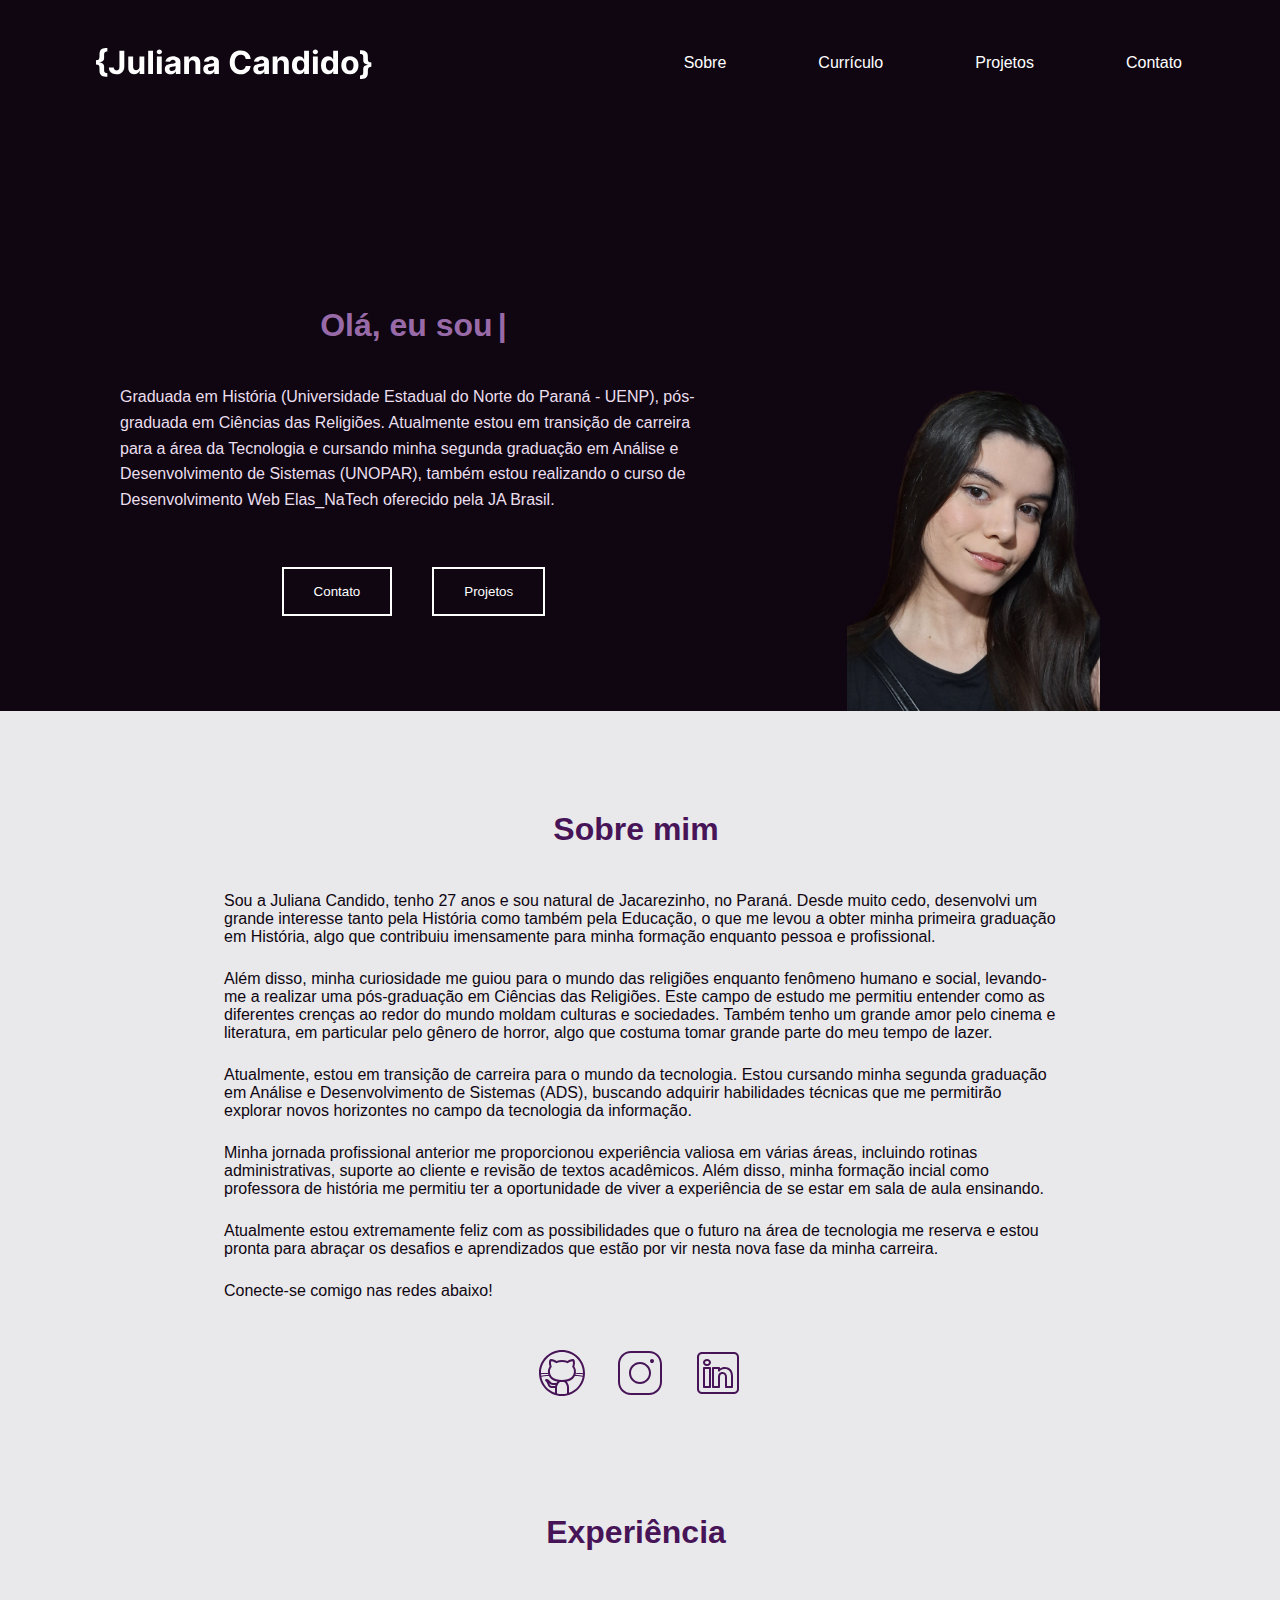
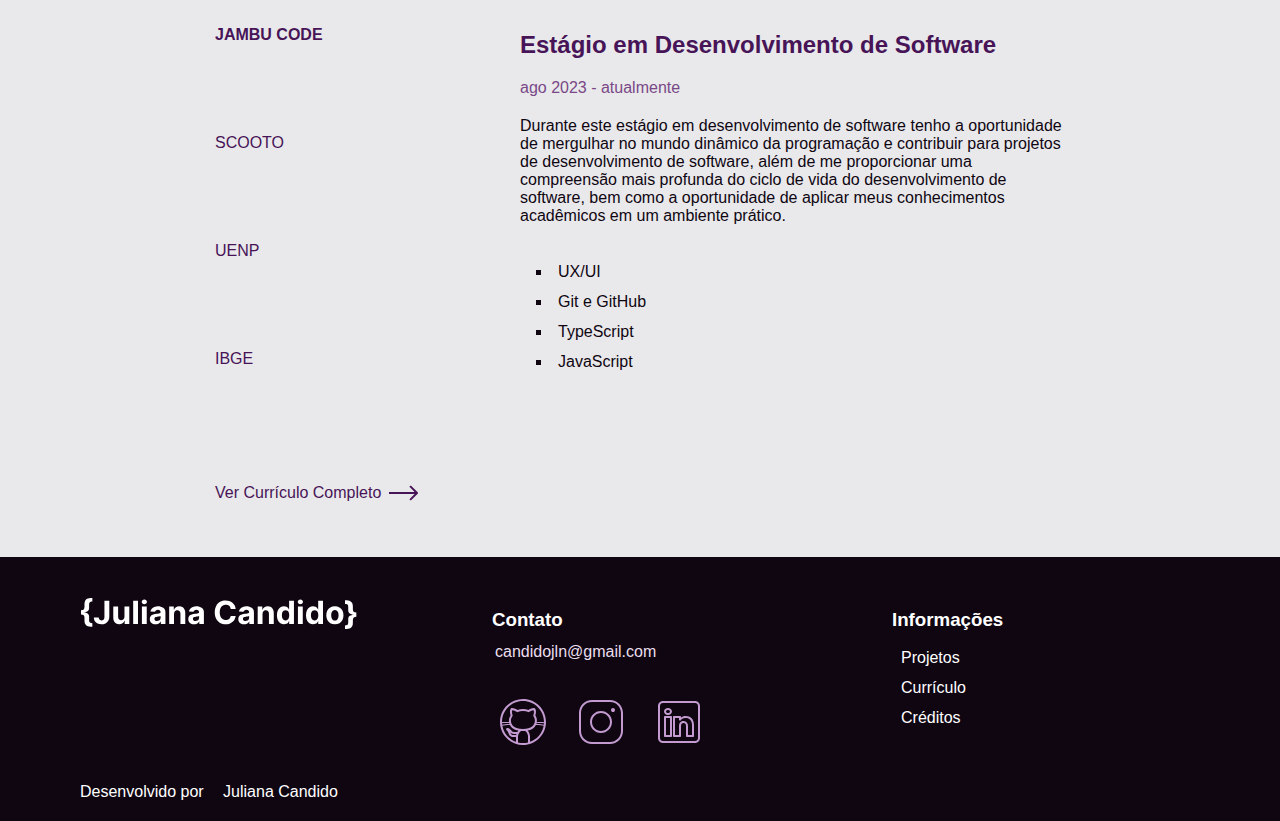
<file: index.html>
<!DOCTYPE html>
<html lang="en">
<head>
    <meta charset="UTF-8">
    <meta name="viewport" content="width=device-width, initial-scale=1.0">
    <title>Juliana Candido</title>
    <link rel="stylesheet" href="css/style.css">
    <link rel="shortcut icon" href="img/JC.svg" type="image/x-icon">
</head>
<body>
    <!-- cabeçario e barra de navegação inicial -->
    <header class="header-bg">
        <div class="header-container">
            <a href="index.html"> 
                <img src="img/{Juliana Candido}.svg" alt="Juliana Candido">
            </a>
            <nav>
                <ul class="header-menu cor0">
                    <li><a href="#sobre">Sobre</a></li>
                    <li><a href="curriculo.html" target="_blank">Currículo</a></li>
                    <li><a href="projetos.html">Projetos</a></li>
                    <li><a href="contato.html">Contato</a></li>
                </ul>
            </nav>
        </div>
    </header>

    <!-- conteudo principal -->
    <main>
        <!-- introdução -->
        <div class="introducao-container">
            <div class="texto-container">
                <h1 class="cor02 tx-01">Olá, eu sou a Juliana Candido.</h1>
                <p class="cor01 tx-04">Graduada em História (Universidade Estadual do Norte do Paraná - UENP), pós-graduada em Ciências das Religiões. Atualmente estou em transição de carreira para a área da Tecnologia e cursando minha segunda graduação em Análise e Desenvolvimento de Sistemas (UNOPAR), também estou realizando o curso de Desenvolvimento Web Elas_NaTech oferecido pela JA Brasil.</p>

                <div class="botao">
                    <button class="button-2"><a href="contato.html">Contato</a></button>
                    <button class="button-2"><a href="projetos.html">Projetos</a></button>
                </div>
            </div>
            <div class="imagem-container">
                <img src="img/juliana-removebg.png" alt="Foto de uma jovem de cabelo castanho liso vestindo uma blusa preta">
        </div>
    </div>

        <!-- sobre mim -->
        <div id="sobre" class="sobre-container">
            <h2 class="sobre tx-02 cor04">Sobre mim</h2>
            <p>Sou a Juliana Candido, tenho 27 anos e sou natural de Jacarezinho, no Paraná. Desde muito cedo, desenvolvi um grande interesse tanto pela História como também pela Educação, o que me levou a obter minha primeira graduação em História, algo que contribuiu imensamente para minha formação enquanto pessoa e profissional.</p>
            <p>Além disso, minha curiosidade me guiou para o mundo das religiões enquanto fenômeno humano e social, levando-me a realizar uma pós-graduação em Ciências das Religiões. Este campo de estudo me permitiu entender como as diferentes crenças ao redor do mundo moldam culturas e sociedades. Também tenho um grande amor pelo cinema e literatura, em particular pelo gênero de horror, algo que costuma tomar grande parte do meu tempo de lazer.</p>
            <p>Atualmente, estou em transição de carreira para o mundo da tecnologia. Estou cursando minha segunda graduação em Análise e Desenvolvimento de Sistemas (ADS), buscando adquirir habilidades técnicas que me permitirão explorar novos horizontes no campo da tecnologia da informação.
            <p>Minha jornada profissional anterior me proporcionou experiência valiosa em várias áreas, incluindo rotinas administrativas, suporte ao cliente e revisão de textos acadêmicos. Além disso, minha formação incial como professora de história me permitiu ter a oportunidade de viver a experiência de se estar em sala de aula ensinando.
            <p>Atualmente estou extremamente feliz com as possibilidades que o futuro na área de tecnologia me reserva e estou pronta para abraçar os desafios e aprendizados que estão por vir nesta nova fase da minha carreira.</p>
            <p>Conecte-se comigo nas redes abaixo!</p>

            </p>
            </p>
            <ul class="redes">
                <li>
                    <a href="https://github.com/candidojuliana" target="_blank"><img src="img/icone-github2.svg" alt=""></a>
                </li>
                <li>
                    <a href="https://instagram.com/morticiane" target="_blank"><img src="img/icone-instagram2.svg" alt=""></a>
                </li>
                <li>
                    <a href="https://www.linkedin.com/in/juliana-santos-candido/" target="_blank"><img src="img/icone-linkedin2.svg" alt=""></a>
                </li>
            </ul>
        </div>

        <!-- Experiência -->
        <h2 class="experiencia tx-02 cor04">Experiência</h2>
        <div class="experiencia-container">
                <div class="esquerdo">
                    <div class="titulo">
                        <button id="btn1" class="botao bold cor04" onclick="mostrarConteudo('conteudo1')">Jambu Code</button>
                    </div>
                    <div class="titulo">
                        <button id="btn2" class="botao cor04" onclick="mostrarConteudo('conteudo2')">Scooto</button>
                    </div>
                    <div class="titulo">
                        <button id="btn3" class="botao cor04" onclick="mostrarConteudo('conteudo3')">UENP</button>
                    </div>
                    <div class="titulo">
                        <button id="btn4" class="botao cor04" onclick="mostrarConteudo('conteudo4')">IBGE</button>
                    </div>
                </div>
                <div class="direito">
                    <div id="conteudo1" class="conteudo">
                        <h2 class="cor04">Estágio em Desenvolvimento de Software</h2>
                        <span class="cor03">ago 2023 - atualmente</span>
                        <p>Durante este estágio em desenvolvimento de software tenho a oportunidade de mergulhar no mundo dinâmico da programação e contribuir para projetos de desenvolvimento de software, além de me proporcionar uma compreensão mais profunda do ciclo de vida do desenvolvimento de software, bem como a oportunidade de aplicar meus conhecimentos acadêmicos em um ambiente prático.</p>

                        <ul class="ferramentas">
                            <li>UX/UI</li>
                            <li>Git e GitHub</li>
                            <li>TypeScript</li>
                            <li>JavaScript</li>
                            
                        </ul>
                    </div>
                    <div id="conteudo2" class="conteudo" style="display: none;">
                        <h2 class="cor04">CX Analyst</h2>
                        <span class="cor03">jun 2022 - atualmente</span>
                        <p>Atuo na operação de CX de uma FinTech que oferece contas digitais para pequenas e médias empresas. As atividades exigem o aprendizado constante de novos processos internos e regulamentações governamentais. Além disso, a habilidade para o trabalho em equipe é essencial para resolução de diferentes problemas nas atividades diárias.</p>
                        <ul class="ferramentas">
                            <li>Comunicação</li>
                            <li>Trabalho em equipe</li>
                            <li>Retool</li>
                            <li>Front (software)</li>
                            
                        </ul>
                    </div>
                    <div id="conteudo3" class="conteudo" style="display: none;">
                        <h2 class="cor04">Estágio</h2>
                        <span class="cor03">mar 2018 - mar 2019</span>
                        <p>Responsável por realizar a maior parte atividades relacionadas à emissão e controle de documentos do curso de Direito da              instituição, gerenciando o sistema acadêmico e o arquivo do campus, de acordo com o calendário acadêmico. Participei do Censo do Ensino Superior, a pesquisa mais abrangente sobre instituições de ensino superior no Brasil. Auxiliei também no processo de migração do sistema acadêmico em estreita colaboração com administradores do sistema, introduzindo e revisando os dados dos alunos no novo sistema, seguindo cada etapa do fluxo de migração.
</p>
                    <ul class="ferramentas">
                            <li>Comunicação</li>
                            <li>Trabalho em equipe</li>
                            <li>Suap</li>
                    </ul>
                    </div>
                    <div id="conteudo4" class="conteudo" style="display: none;">
                        <h2 class="cor04">Agente Censitário Supervisor</h2>
                        <span class="cor03">set 2017 - fev 2018</span>
                        <p>Trabalhei no Censo Agropecuário do IBGE, sendo responsável por pesquisar, supervisionar e coletar dados sobre a produção agropecuária brasileira. As atividades realizadas incluíam supervisão em campo dos recenseadores, monitoramentos, supervisão e gerenciamento da coleta de dados utilizando o sistema do Instituto, objetivando sempre a qualidade e precisão dos dados coletados, além do cumprimento dos prazos definidos para a execução de cada fase do Censo.</p>

                    <ul class="ferramentas">
                        <li>Comunicação</li>
                        <li>Trabalho em equipe</li>
                        <li>Supervisão</li>
                    </ul>
                    </div>
                </div>
                <div class="curriculo-comp">
                    <a class="cor04" href="curriculo.html" target="_blank">Ver Currículo Completo</a>
                </div>
            </div>

            </main>

            <!-- rodapé -->
            <footer class="rodape">
                <div class="logo-rodape">
                    <img src="img/{Juliana Candido}.svg" alt="Juliana Candido">
                </div>
                <div id="contato" class="contato-container">
                        <div class="footer-contato">
                            <div class="email">
                                <h3 class="cor0">Contato</h3>
                                <a class="cor01"         href="mailto:candidojln@gmail.com">candidojln@gmail.com</a></li>
                            </div>
                                <div>
                                    <ul class="footer-redes">
                                        <li>
                                            <a href="https://github.com/candidojuliana" target="_blank"><img src="img/icone-github1.svg" alt=""></a>
                                        </li>
                                        <li>
                                            <a href="https://instagram.com/morticiane" target="_blank"><img src="img/icone-instagram1.svg" alt=""></a>
                                        </li>
                                        <li>
                                            <a href="https://www.linkedin.com/in/juliana-santos-candido/" target="_blank"><img src="img/icone-linkedin1.svg" alt=""></a>
                                        </li>
                                    </ul>
                                </div>
                            </div>
            </div>
                <div class="informacoes">
                    <h3 class=  "cor0">Informações</h3>
                    <ul>
                        <li><a class="cor0" href="projetos.html" target="_blank">Projetos</a></li>
                        <li><a class="cor0" href="curriculo.html" target="_blank">Currículo</a></li>
                        <li><a class="cor0" href="creditos.html" target="_blank">Créditos</a></li>
                        
                    </ul>
                </div>
                    <div class="autoria">
                        <p class="detalhes-autoria cor0">Desenvolvido por <a class="detalhes-autoria" href="https://github.com/candidojuliana" target="_blank">Juliana Candido</a></p>
                        </div>
                </footer>
            
    <script src="js/script.js"></script>

    
</body>
</html>
</file>
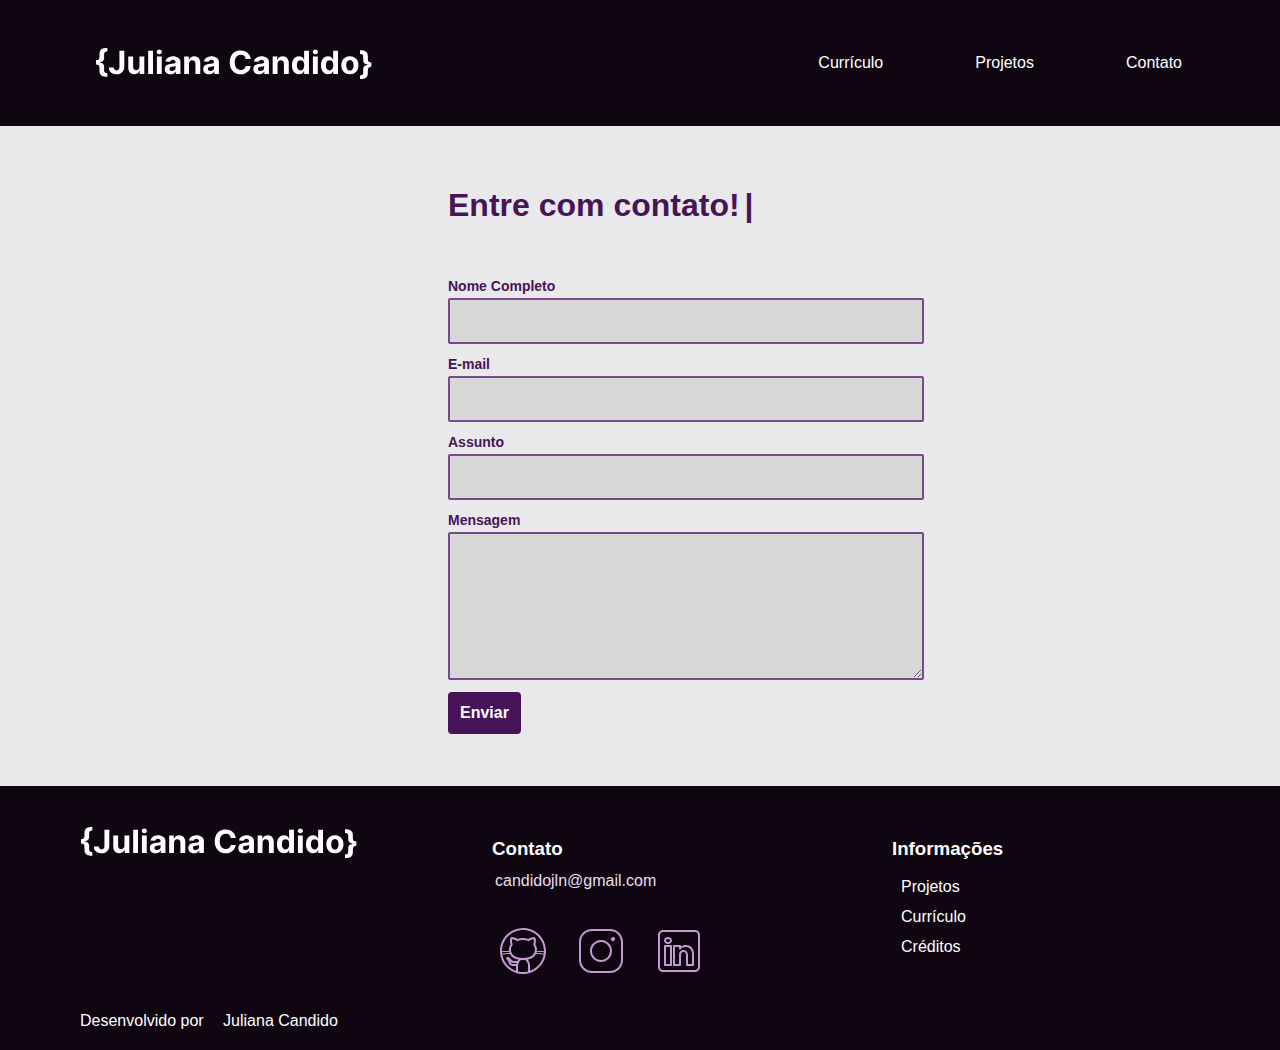
<file: contato.html>
<!DOCTYPE html>
<html lang="en">
<head>
    <meta charset="UTF-8">
    <meta name="viewport" content="width=device-width, initial-scale=1.0">
    <title>Juliana Candido</title>
    <link rel="stylesheet" href="css/style.css">
    <link rel="shortcut icon" href="img/JC.svg" type="image/x-icon">
</head>
<body>
    <header class="header-bg">
        <div class="header-container">
            <a href="index.html"> 
                <img src="img/{Juliana Candido}.svg" alt="Juliana Candido">
            </a>
            <nav>
                <ul class="header-menu cor0">
                    <li><a href="curriculo.html" target="_blank">Currículo</a></li>
                    <li><a href="projetos.html">Projetos</a></li>
                    <li><a href="contato.html">Contato</a></li>
                </ul>
            </nav>
        </div>
    </header>
    <main>
        <div class="formulario">
            <h1 class="cor04">Entre com contato!</h1>
            <form action="mailto:candidojln@gmail.com" method="post" enctype="text/plain">
                    <div class="campo">
                        <label class="color-1">Nome Completo</label>
                        <input type="text" name="Nome" id="nome" required>
                    </div>
                <div class="campo">
                    <label class="color-1">E-mail</label>
                    <input type="email" name="email" id="email" required>
                </div>
                <div class="campo">
                    <label class="color-1">Assunto</label>
                    <input type="text" name="assunto" id="assunto" required>
                </div>
                <div class="campo">
                    <label  class="color-1">Mensagem</label>
                    <textarea name="Mensagem" id="mensagem" cols="30" rows="6"></textarea>
                    <button class="botao-forms" type="submit">Enviar</button>
                </div>
            </form>
        </div>
    </main>

<footer class="rodape">
                <div class="logo-rodape">
                    <img src="img/{Juliana Candido}.svg" alt="Juliana Candido">
                </div>
                <div id="contato" class="contato-container">
                        <div class="footer-contato">
                            <div class="email">
                                <h3 class="cor0">Contato</h3>
                                <a class="cor01"         href="mailto:candidojln@gmail.com">candidojln@gmail.com</a></li>
                            </div>
                                <div>
                                    <ul class="footer-redes">
                                        <li>
                                            <a href="https://github.com/candidojuliana" target="_blank"><img src="img/icone-github1.svg" alt=""></a>
                                        </li>
                                        <li>
                                            <a href="https://instagram.com/morticiane" target="_blank"><img src="img/icone-instagram1.svg" alt=""></a>
                                        </li>
                                        <li>
                                            <a href="https://www.linkedin.com/in/juliana-santos-candido/" target="_blank"><img src="img/icone-linkedin1.svg" alt=""></a>
                                        </li>
                                    </ul>
                                </div>
                            </div>
            </div>
                <div class="informacoes">
                    <h3 class=  "cor0">Informações</h3>
                    <ul>
                        <li><a class="cor0" href="projetos.html" target="_blank">Projetos</a></li>
                        <li><a class="cor0" href="curriculo.html" target="_blank">Currículo</a></li>
                        <li><a class="cor0" href="creditos.html" target="_blank">Créditos</a></li>
                        
                    </ul>
                </div>
                    <div class="autoria">
                        <p class="detalhes-autoria cor0">Desenvolvido por <a class="detalhes-autoria" href="https://github.com/candidojuliana" target="_blank">Juliana Candido</a></p>
                        </div>
                </footer>
    
</body>
</file>
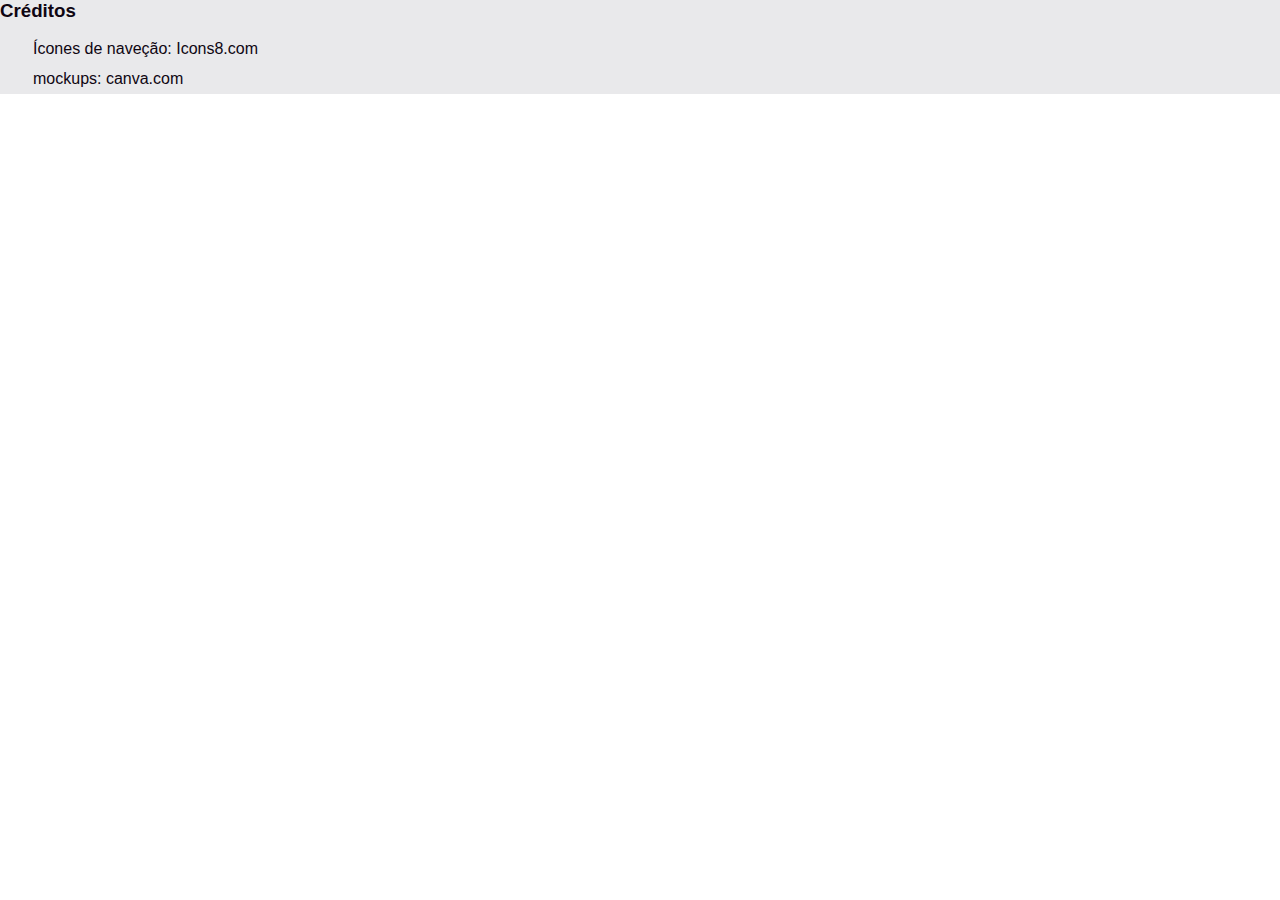
<file: creditos.html>
<!DOCTYPE html>
<html lang="en">
<head>
    <meta charset="UTF-8">
    <meta name="viewport" content="width=device-width, initial-scale=1.0">
    <title>Juliana Candido</title>
    <link rel="stylesheet" href="css/style.css">
    <link rel="shortcut icon" href="img/JC.svg" type="image/x-icon">
</head>
<body>

    <main>
        <div class="creditos-container">
            <h3 class= "subtitulo cor4">Créditos</h3>
            <ul class="creditos">
                <li class="creditos-link"><a class="creditos-link" href=" https://icons8.com/icons/" target="_blank">Ícones de naveção: Icons8.com</a></li>
                <li class="creditos-link"><a class="creditos-link" href=" https://canva.com" target="_blank">mockups: canva.com</a></li>
            </ul>
        </div>
    </main>
    
</body>
</html>
</file>
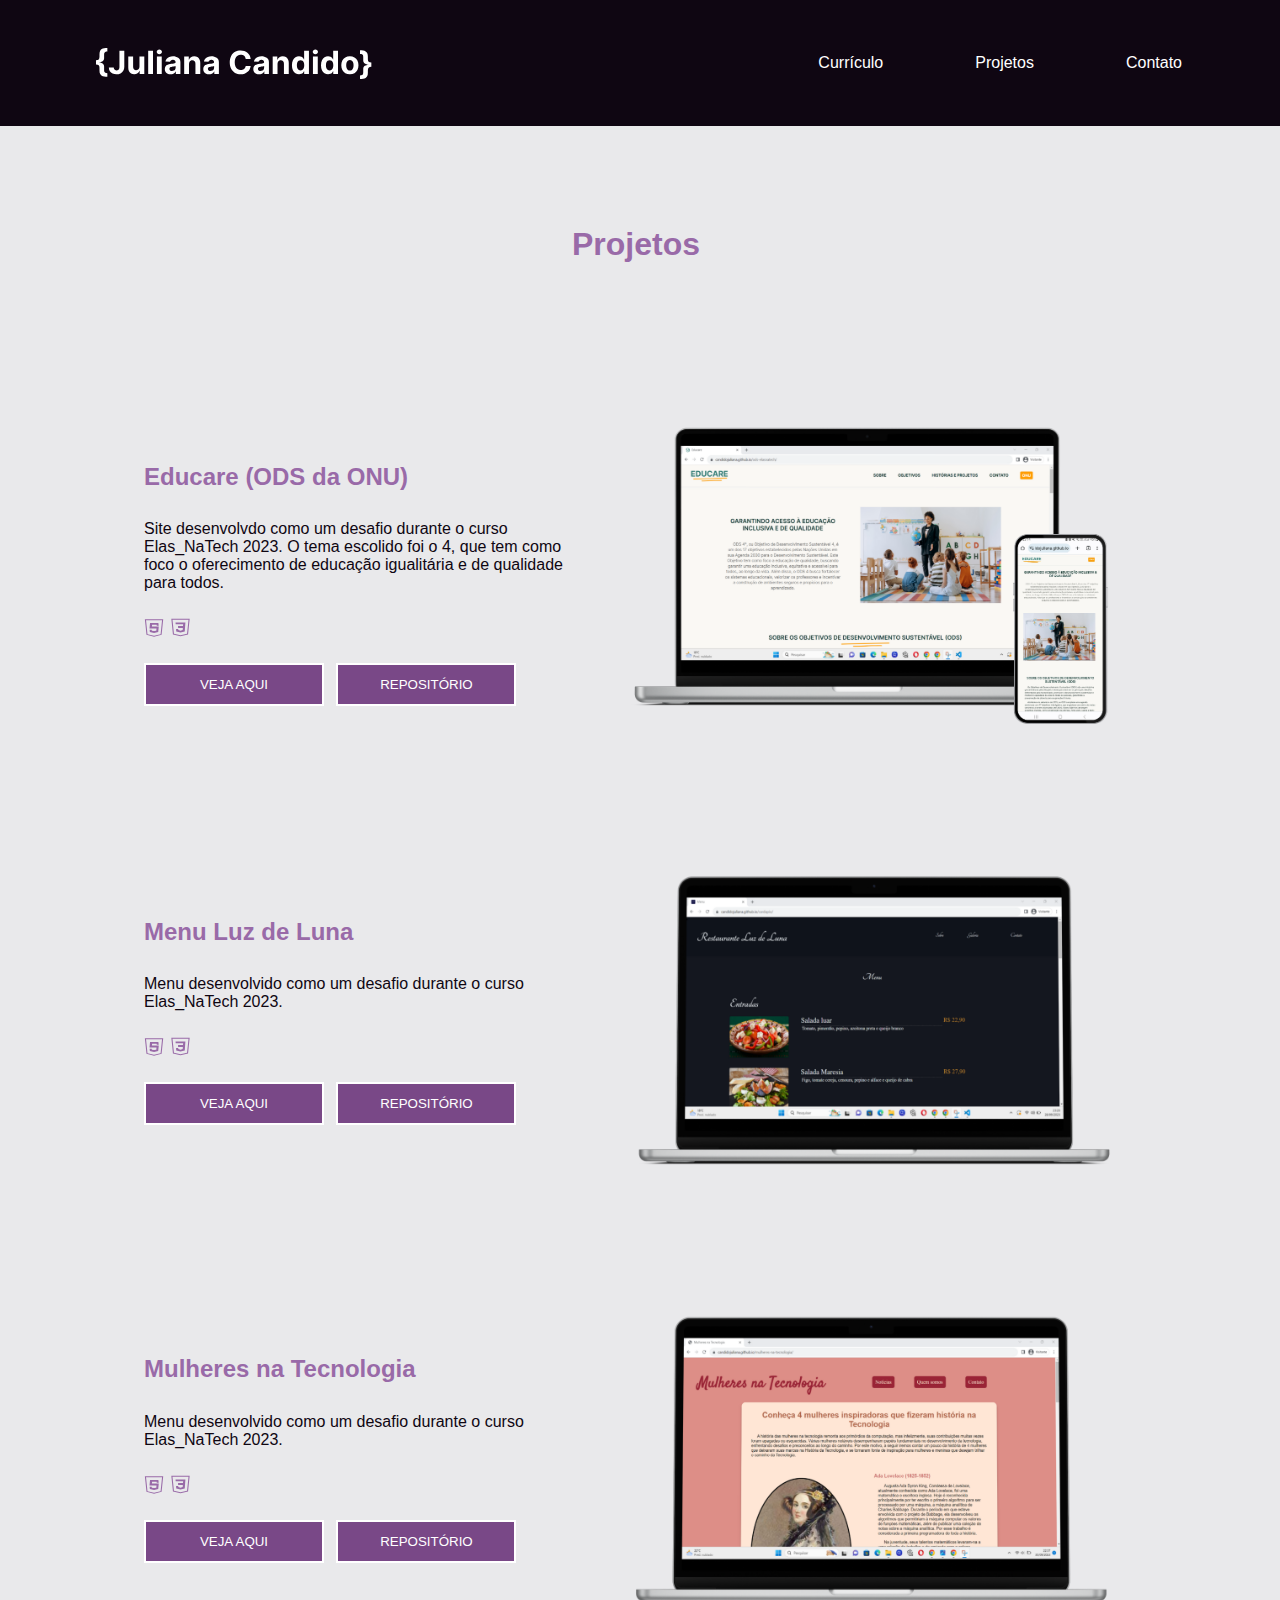
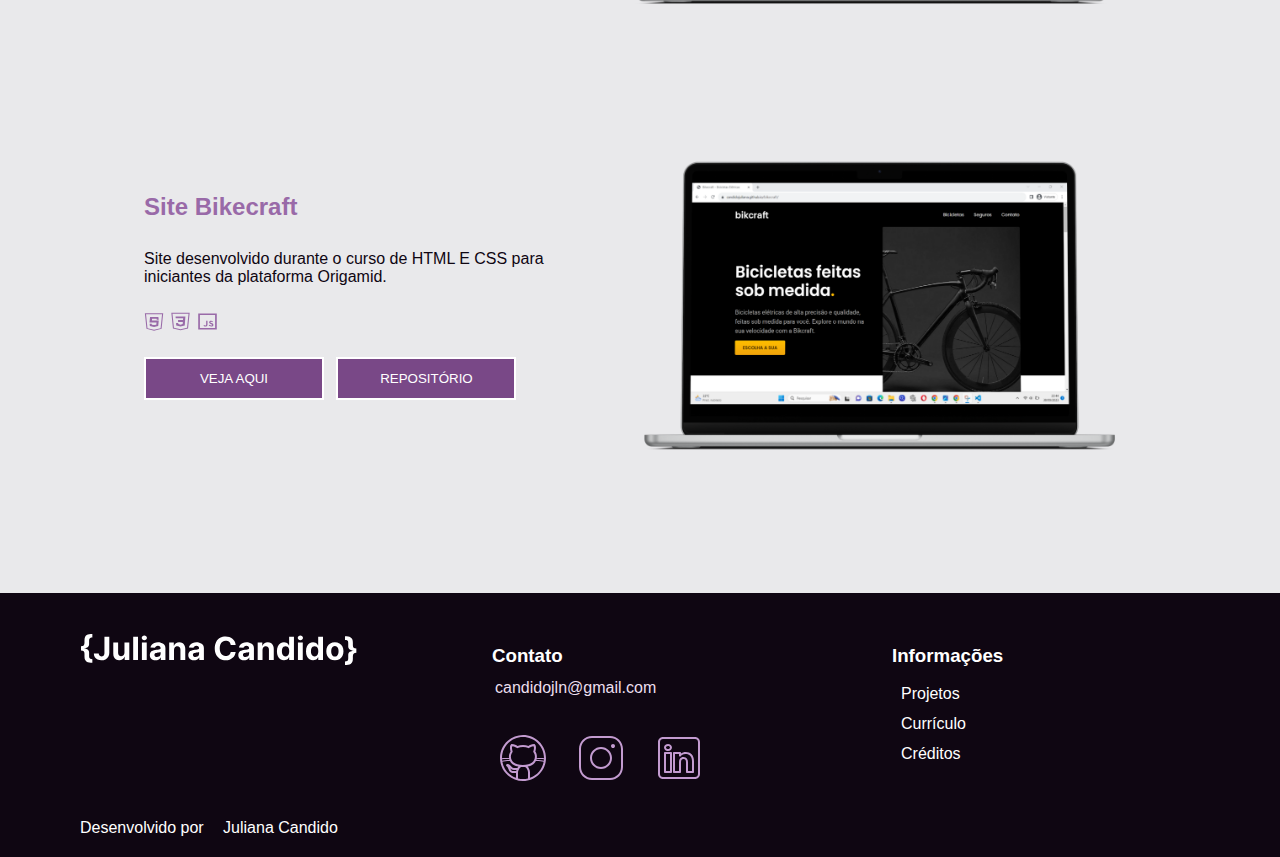
<file: projetos.html>
<!DOCTYPE html>
<html lang="en">
<head>
    <meta charset="UTF-8">
    <meta name="viewport" content="width=device-width, initial-scale=1.0">
    <title>Projetos</title>
    <link rel="stylesheet" href="css/style.css">
    <link rel="shortcut icon" href="img/JC.svg" type="image/x-icon">
</head>
<body>

    <!-- cabeçario e barra de navegação incial -->
    <header class="header-bg">
        <div class="header-container">
            <a href="index.html"> 
                <img src="img/{Juliana Candido}.svg" alt="Juliana Candido">
            </a>
            <nav>
                <ul class="header-menu cor0">
                    <li><a href="curriculo.html" target="_blank">Currículo</a></li>
                    <li><a href="projetos.html">Projetos</a></li>
                    <li><a href="contato.html">Contato</a></li>
                </ul>
            </nav>
        </div>
    </header>
    <main>

        <!-- projetos do portfólio -->
        <section id="projetos">
            <div class="projetos" class="tx-01 cor04">
                <h2 class=" cor02 tx-02">Projetos</h2>
            </div>
            <!-- ODS -->
            <div class="project">
                <div class="projeto-container">
                    <h3 class="cor02 tx-03">Educare (ODS da ONU)</h3>
                    <p class="cor5">Site desenvolvdo como um desafio durante o curso Elas_NaTech 2023. O tema escolido foi o 4, que tem como foco o oferecimento de educação igualitária e de qualidade para todos.</p>
                    <div class="tecnologias">
                        <img src="img/icone-html.svg" alt="">
                        <img src="img/icone-css.svg" alt="">
                    </div>
                    
            <div class="botao-projetos">
                <button class="button-3"><a href="https://candidojuliana.github.io/ods-elasnatech/" target="_blank">Veja aqui</a></button>
                <button class="button-3"><a href="https://github.com/candidojuliana/ods-elasnatech" target="_blank">Repositório</a></button>
            </div>

                </div>
                <div class="mockup-container">
                    <img src="img/mockup-educareresp.png" alt="">
                </div>
            </div>

            <!-- cardápio -->
            <div class="project">
                <div class="projeto-container">
                    <h3 class="cor02 tx-03">Menu Luz de Luna</h3>
                    <p class="cor5">Menu desenvolvido como um desafio durante o curso Elas_NaTech 2023.</p>
                    <div class="tecnologias">
                        <img src="img/icone-html.svg" alt="">
                        <img src="img/icone-css.svg" alt="">
                    </div>
                    
            <div class="botao-projetos">
                <button class="button-3"><a href="https://candidojuliana.github.io/cardapio/" target="_blank">Veja aqui</a></button>
                <button class="button-3"><a href="https://github.com/candidojuliana/cardapio" target="_blank">Repositório</a></button>
            </div>

                </div>
                <div class="mockup-container">
                    <img src="img/mockup-menu.png" alt="">
                </div>
            </div>

            <!-- mulheres na tecnologia -->
            <div class="project">
                <div class="projeto-container">
                    <h3 class="cor02 tx-03">Mulheres na Tecnologia</h3>
                    <p class="cor5">Menu desenvolvido como um desafio durante o curso Elas_NaTech 2023.</p>
                    <div class="tecnologias">
                        <img src="img/icone-html.svg" alt="">
                        <img src="img/icone-css.svg" alt="">
                    </div>
                    
            <div class="botao-projetos">
                <button class="button-3"><a href="https://candidojuliana.github.io/mulheres-na-tecnologia/" target="_blank">Veja aqui</a></button>
                <button class="button-3"><a href="https://github.com/candidojuliana/mulheres-na-tecnologia" target="_blank">Repositório</a></button>
            </div>

                </div>
                <div class="mockup-container">
                    <img src="img/mockup-mulherestech.png" alt="">
                </div>
            </div>

            <!-- site bikecraft -->
            <div class="project">
                <div class="projeto-container">
                    <h3 class="cor02 tx-03">Site Bikecraft</h3>
                    <p class="cor5">Site desenvolvido durante o curso de HTML E CSS para iniciantes da plataforma Origamid.</p>
                    <div class="tecnologias">
                        <img src="img/icone-html.svg" alt="html">
                        <img src="img/icone-css.svg" alt="css">
                        <img src="img/icone-javascript.svg" alt="javascript">
                    </div>
                    
            <div class="botao-projetos">
                <button class="button-3"><a href="https://candidojuliana.github.io/bikecraft/" target="_blank">Veja aqui</a></button>
                <button class="button-3"><a href="https://github.com/candidojuliana/bikecraft" target="_blank">Repositório</a></button>
            </div>

                </div>
                <div class="mockup-container">
                    <img src="img/mockup-bike.png" alt="">
                </div>
            </div>
        </section>
    </main>

    <!-- rodapé -->
    <footer class="rodape">
        <div class="logo-rodape">
            <img src="img/{Juliana Candido}.svg" alt="Juliana Candido">
        </div>
        <div id="contato" class="contato-container">
                <div class="footer-contato">
                    <div class="email">
                        <h3 class="cor0">Contato</h3>
                        <a class="cor01"         href="mailto:candidojln@gmail.com">candidojln@gmail.com</a></li>
                    </div>
                            <ul class="footer-redes">
                                <li>
                                    <a href="https://github.com/candidojuliana" target="_blank"><img src="img/icone-github1.svg" alt=""></a>
                                </li>
                                <li>
                                    <a href="https://instagram.com/morticiane" target="_blank"><img src="img/icone-instagram1.svg" alt=""></a>
                                </li>
                                <li>
                                    <a href="https://www.linkedin.com/in/juliana-santos-candido/" target="_blank"><img src="img/icone-linkedin1.svg" alt=""></a>
                                </li>
                            </ul>
                        </div>
                    </div>
    </div>
        <div class="informacoes">
            <h3 class=  "cor0">Informações</h3>
            <ul>
                <li><a class="cor0" href="projetos.html" target="_blank">Projetos</a></li>
                <li><a class="cor0" href="curriculo.html" target="_blank">Currículo</a></li>
                <li><a class="cor0" href="creditos.html" target="_blank">Créditos</a></li>
                
            </ul>
        </div>
            <div class="autoria">
                <p class="detalhes-autoria cor0">Desenvolvido por <a class="detalhes-autoria" href="https://github.com/candidojuliana" target="_blank">Juliana Candido</a></p>
                </div>
        </footer>
    
</body>
</html>
</file>
<file: css/style.css>
@import "global/header.css";
@import "global/global.css";
@import "global/cores-tipografia.css";
@import "home/rodape.css";

@import "home/introducao.css";
@import "home/experiencia.css";
@import "projetos/projetos.css";
@import "home/sobre.css";
@import "contato/contato.css";
@import "creditos/creditos.css"
</file>
